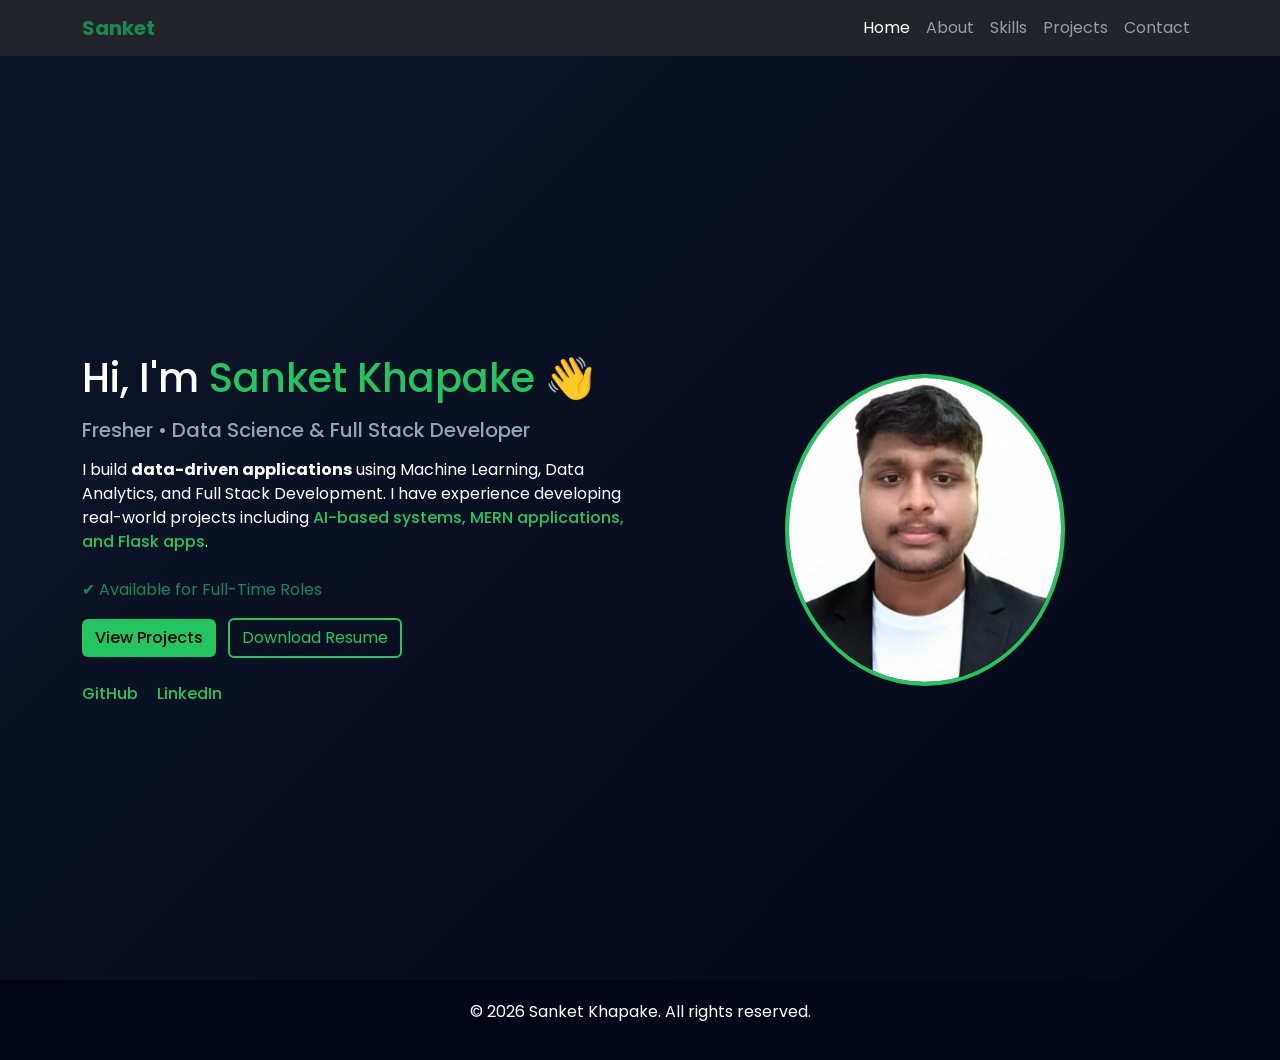
<file: index.html>
<!DOCTYPE html>
<html lang="en">
<head>
    <meta charset="UTF-8">
    <meta name="viewport" content="width=device-width, initial-scale=1.0">

    <!-- SEO -->
    <meta name="description" content="Sanket Khapake Portfolio - Data Science, Analytics, and Full Stack Developer">
    <meta name="keywords" content="Sanket Khapake, Portfolio, Data Science, MERN Stack, Machine Learning">

    <title>Sanket Khapake | Portfolio</title>

    <!-- Bootstrap -->
    <link href="https://cdn.jsdelivr.net/npm/bootstrap@5.3.3/dist/css/bootstrap.min.css" rel="stylesheet">

    <!-- Google Font -->
    <link href="https://fonts.googleapis.com/css2?family=Poppins:wght@300;400;600;700&display=swap" rel="stylesheet">

    <style>
        body {
            font-family: 'Poppins', sans-serif;
            background: linear-gradient(135deg, #0f172a, #020617);
            color: white;
            padding-top: 80px;
        }

        .hero {
            min-height: 100vh;
            display: flex;
            align-items: center;
        }

        .gradient-text {
            color: #22c55e;
        }

        .btn-main {
            background: #22c55e;
            color: black;
            font-weight: 500;
        }

        .btn-main:hover {
            background: #16a34a;
        }

        .btn-outline-main {
            border: 2px solid #22c55e;
            color: #22c55e;
        }

        .btn-outline-main:hover {
            background: #22c55e;
            color: black;
        }

        .profile-img {
            width: 280px;
            border-radius: 50%;
            border: 4px solid #22c55e;
            transition: 0.3s;
        }

        .profile-img:hover {
            transform: scale(1.05);
        }

        .social-links a {
            margin-right: 15px;
            color: #22c55e;
            text-decoration: none;
            font-weight: 500;
        }

        .social-links a:hover {
            text-decoration: underline;
        }

        footer {
            background: #020617;
            padding: 20px;
            text-align: center;
        }

        .text-secondary {
            color: #94a3b8 !important;
        }

        .highlight {
            color: #22c55e;
            font-weight: 500;
        }
    </style>
</head>

<body>

<!-- NAVBAR -->
<nav class="navbar navbar-expand-lg navbar-dark bg-dark fixed-top">
    <div class="container">

        <a class="navbar-brand fw-bold text-success" href="#">Sanket</a>

        <button class="navbar-toggler" type="button" data-bs-toggle="collapse" data-bs-target="#navbarNav">
            <span class="navbar-toggler-icon"></span>
        </button>

        <div class="collapse navbar-collapse" id="navbarNav">
            <ul class="navbar-nav ms-auto">

                <li class="nav-item"><a class="nav-link active" href="#">Home</a></li>
                <li class="nav-item"><a class="nav-link" href="sections/about.html">About</a></li>
                <li class="nav-item"><a class="nav-link" href="sections/skills.html">Skills</a></li>
                <li class="nav-item"><a class="nav-link" href="sections/projects.html">Projects</a></li>
                <li class="nav-item"><a class="nav-link" href="sections/contact.html">Contact</a></li>

            </ul>
        </div>

    </div>
</nav>

<!-- HERO -->
<section class="hero">
    <div class="container">
        <div class="row align-items-center">

            <!-- LEFT -->
            <div class="col-lg-6 text-center text-lg-start">

                <h1 class="mb-3">
                    Hi, I'm <span class="gradient-text">Sanket Khapake</span> 👋
                </h1>

                <h5 class="text-secondary mb-3">
                    Fresher • Data Science & Full Stack Developer
                </h5>

                <p class="mb-4">
                    I build <strong>data-driven applications</strong> using Machine Learning, 
                    Data Analytics, and Full Stack Development.  
                    I have experience developing real-world projects including 
                    <span class="highlight">AI-based systems, MERN applications, and Flask apps</span>.
                </p>

                <p class="text-success">
                    ✔ Available for Full-Time Roles
                </p>

                <div class="mb-4">
                    <a href="sections/projects.html" class="btn btn-main me-2">
                        View Projects
                    </a>

                    <a href="assets/resume/Sanket_Resume.pdf" class="btn btn-outline-main" download>
                        Download Resume
                    </a>
                </div>

                <div class="social-links">
                    <a href="https://github.com/san7499" target="_blank">GitHub</a>
                    <a href="https://www.linkedin.com/in/sanket-khapake/" target="_blank">LinkedIn</a>
                </div>

            </div>

            <!-- RIGHT -->
            <div class="col-lg-6 text-center mt-5 mt-lg-0">
                <img src="assets/images/profile.jpeg" class="profile-img" alt="Sanket Profile">
            </div>

        </div>
    </div>
</section>

<!-- FOOTER -->
<footer>
    <p>© 2026 Sanket Khapake. All rights reserved.</p>
</footer>

<!-- Bootstrap -->
<script src="https://cdn.jsdelivr.net/npm/bootstrap@5.3.3/dist/js/bootstrap.bundle.min.js"></script>

</body>
</html>
</file>
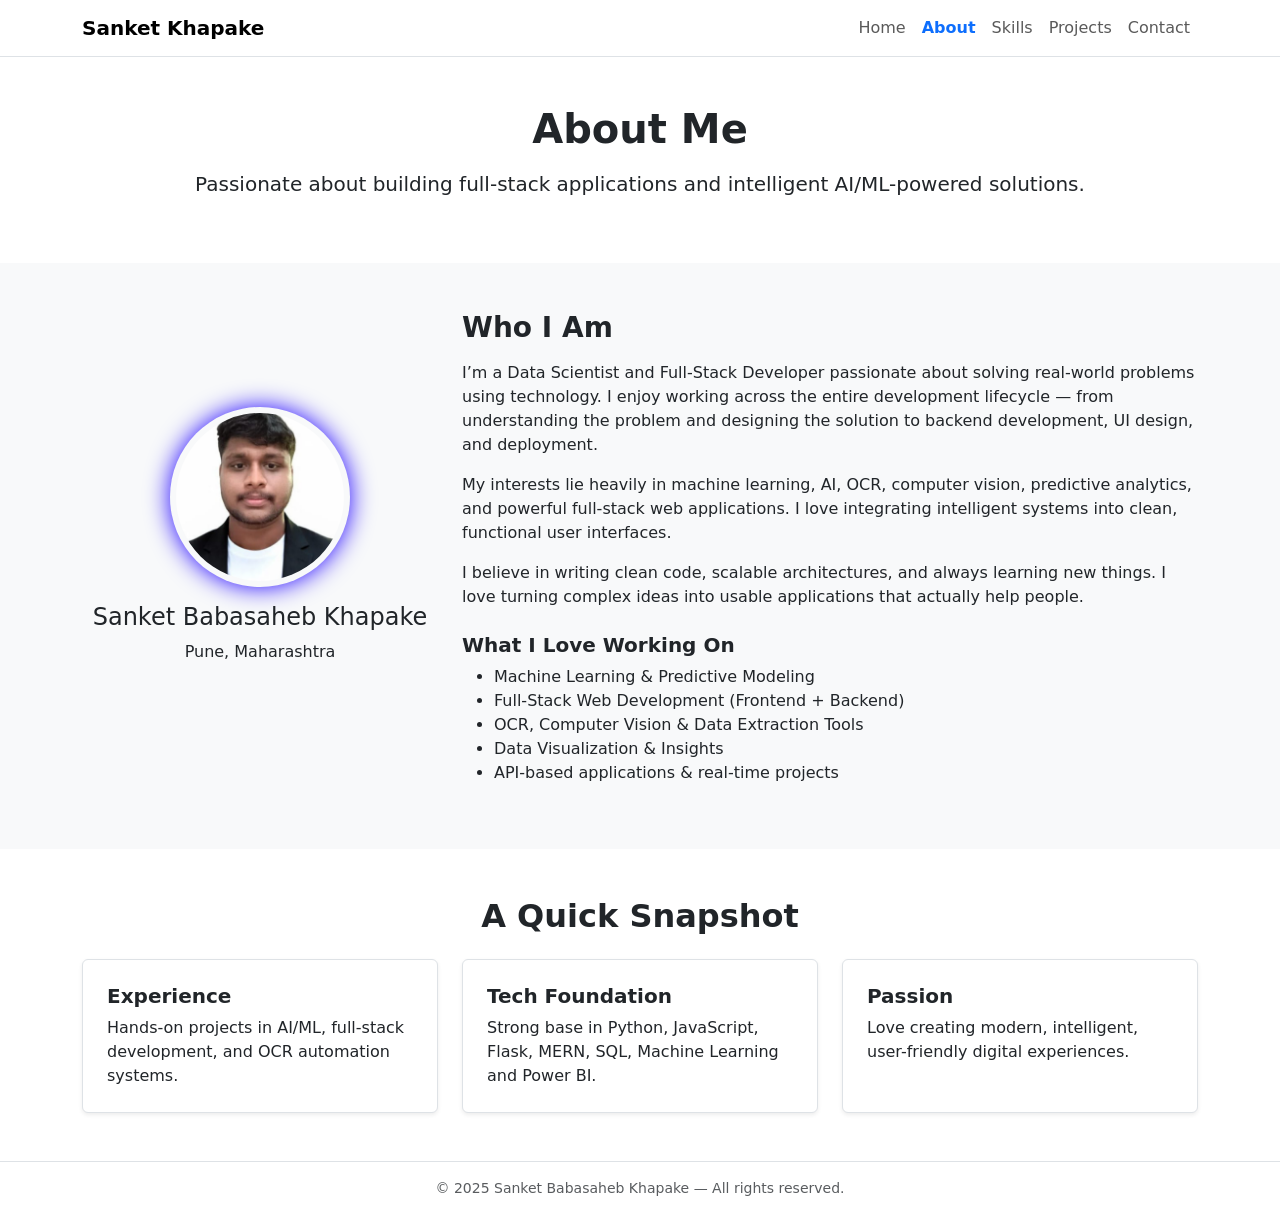
<file: about.html>
<!doctype html>
<html lang="en">
<head>
  <meta charset="utf-8">
  <meta name="viewport" content="width=device-width, initial-scale=1">
  <title>About — Sanket Khapake</title>
  <link href="https://cdn.jsdelivr.net/npm/bootstrap@5.3.2/dist/css/bootstrap.min.css" rel="stylesheet">

  <style>
    body { font-family: Inter, system-ui, sans-serif; }
    .section-bg { background:#f8f9fa; padding:3rem 0; }
   .profile-circle {
      width: 180px;
      height: 180px;
      border-radius: 50%;
      overflow: hidden;
      margin: 0 auto;
      border: 3px solid transparent;
      background: linear-gradient(45deg, #1e00ff);
      padding: 3px;
      box-shadow: 0 0 25px #1e00ff;
    }

    .profile-circle img {
      width: 100%;
      height: 100%;
      border-radius: 50%;
      object-fit: cover;
      display: block;
    }
  </style>
</head>
<body>

<!-- NAVBAR -->
<nav class="navbar navbar-expand-lg navbar-light bg-white border-bottom">
  <div class="container">
    <a class="navbar-brand fw-bold" href="index.html">Sanket Khapake</a>

    <button class="navbar-toggler" type="button" data-bs-toggle="collapse" data-bs-target="#navmenu">
      <span class="navbar-toggler-icon"></span>
    </button>

    <div class="collapse navbar-collapse" id="navmenu">
      <ul class="navbar-nav ms-auto">
        <li class="nav-item"><a class="nav-link" href="index.html">Home</a></li>
        <li class="nav-item"><a class="nav-link active fw-bold text-primary" href="about.html">About</a></li>
        <li class="nav-item"><a class="nav-link" href="skills.html">Skills</a></li>
        <li class="nav-item"><a class="nav-link" href="projects.html">Projects</a></li>
        <li class="nav-item"><a class="nav-link" href="contact.html">Contact</a></li>
      </ul>
    </div>
  </div>
</nav>

<!-- HEADER -->
<section class="py-5 text-center">
  <div class="container">
    <h1 class="fw-bold mb-3">About Me</h1>
    <p class="lead">Passionate about building full-stack applications and intelligent AI/ML-powered solutions.</p>
  </div>
</section>

<!-- ABOUT SECTION -->
<section class="section-bg">
  <div class="container">
    <div class="row align-items-center">

      <div class="col-lg-4 text-center mb-4">
        <div class="profile-circle">
            <img src="profilepic.jpg" alt="My Image">
        </div>
        <h4 class="mt-3">Sanket Babasaheb Khapake</h4>
        <p class="location mt-2">Pune, Maharashtra</p>
      </div>

      <div class="col-lg-8">
        <h3 class="fw-bold mb-3">Who I Am</h3>
        <p>
          I’m a Data Scientist and Full-Stack Developer passionate about solving real-world problems using technology. 
          I enjoy working across the entire development lifecycle — from understanding the problem and designing the solution to backend development, UI design, and deployment.
        </p>
        
        <p>
          My interests lie heavily in machine learning, AI, OCR, computer vision, predictive analytics, and powerful full-stack web applications. I love integrating intelligent systems into clean, functional user interfaces.
        </p>

        <p>
          I believe in writing clean code, scalable architectures, and always learning new things. I love turning complex ideas into usable applications that actually help people.
        </p>

        <h5 class="fw-bold mt-4">What I Love Working On</h5>
        <ul>
          <li>Machine Learning & Predictive Modeling</li>
          <li>Full-Stack Web Development (Frontend + Backend)</li>
          <li>OCR, Computer Vision & Data Extraction Tools</li>
          <li>Data Visualization & Insights</li>
          <li>API-based applications & real-time projects</li>
        </ul>
      </div>

    </div>
  </div>
</section>

<!-- HIGHLIGHT BOXES -->
<section class="py-5">
  <div class="container">
    <h2 class="fw-bold text-center mb-4">A Quick Snapshot</h2>

    <div class="row g-4">

      <div class="col-md-4">
        <div class="p-4 bg-white border rounded shadow-sm h-100">
          <h5 class="fw-bold mb-2">Experience</h5>
          <p class="mb-0">Hands-on projects in AI/ML, full-stack development, and OCR automation systems.</p>
        </div>
      </div>

      <div class="col-md-4">
        <div class="p-4 bg-white border rounded shadow-sm h-100">
          <h5 class="fw-bold mb-2">Tech Foundation</h5>
          <p class="mb-0">Strong base in Python, JavaScript, Flask, MERN, SQL, Machine Learning and Power BI.</p>
        </div>
      </div>

      <div class="col-md-4">
        <div class="p-4 bg-white border rounded shadow-sm h-100">
          <h5 class="fw-bold mb-2">Passion</h5>
          <p class="mb-0">Love creating modern, intelligent, user-friendly digital experiences.</p>
        </div>
      </div>

    </div>
  </div>
</section>

<!-- FOOTER -->
<footer class="py-3 bg-white border-top">
  <div class="container text-center text-muted small">
    © 2025 Sanket Babasaheb Khapake — All rights reserved.
  </div>
</footer>

<script src="https://cdn.jsdelivr.net/npm/bootstrap@5.3.2/dist/js/bootstrap.bundle.min.js"></script>
</body>
</html>
</file>
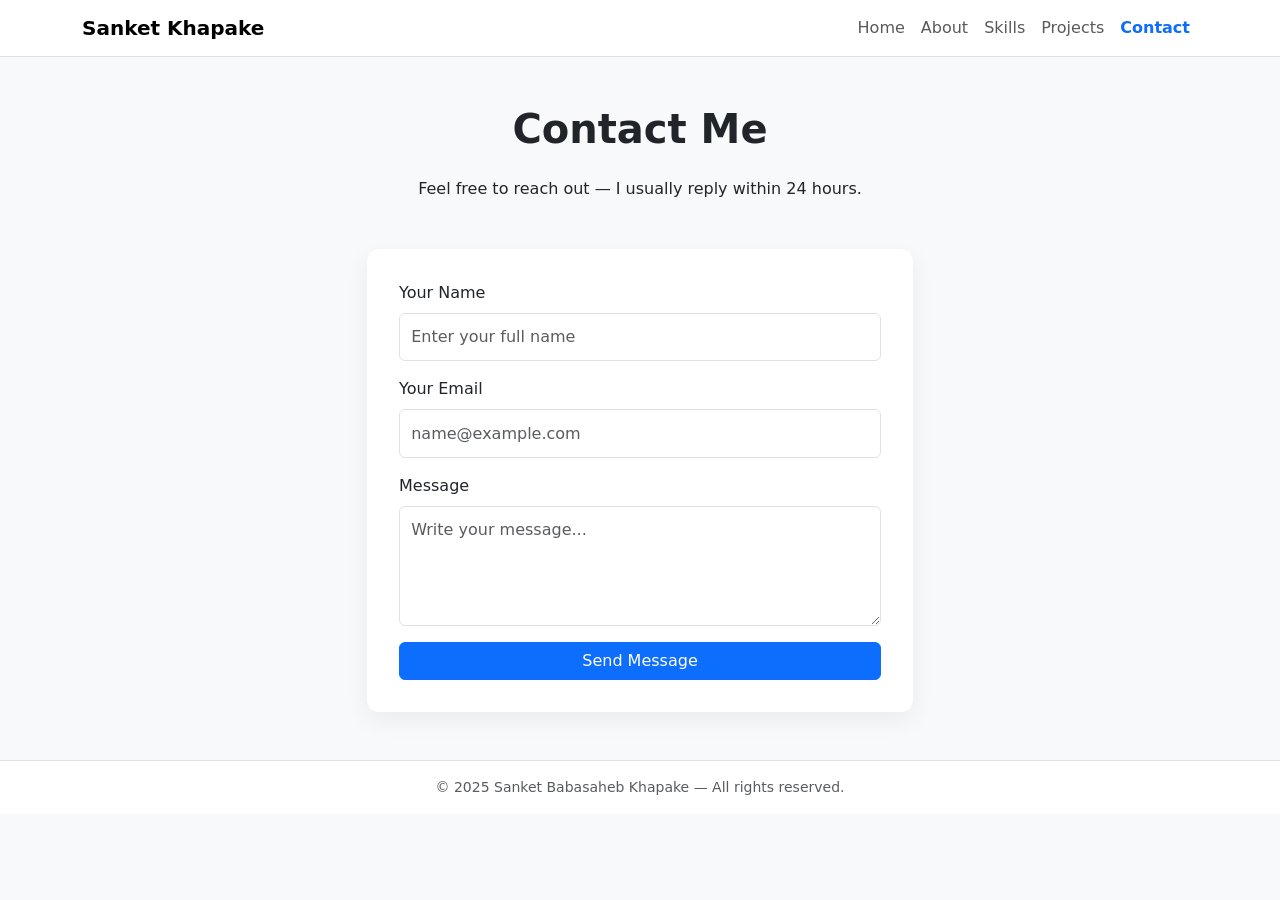
<file: contact.html>
<!doctype html>
<html lang="en">
<head>
  <meta charset="utf-8">
  <meta name="viewport" content="width=device-width, initial-scale=1">
  <title>Contact — Sanket Khapake</title>
  <link href="https://cdn.jsdelivr.net/npm/bootstrap@5.3.2/dist/css/bootstrap.min.css" rel="stylesheet">
  <style>
    body { font-family: Inter, system-ui, sans-serif; background:#f8f9fa; }
    .contact-card { background:#fff; padding:2rem; border-radius:12px; box-shadow:0 8px 25px rgba(0,0,0,0.06); }
    .form-control { padding:0.7rem; }
  </style>
</head>
<body>

<nav class="navbar navbar-expand-lg navbar-light bg-white border-bottom">
  <div class="container">
    <a class="navbar-brand fw-bold" href="index.html">Sanket Khapake</a>
    <button class="navbar-toggler" type="button" data-bs-toggle="collapse" data-bs-target="#navmenu">
      <span class="navbar-toggler-icon"></span>
    </button>
    <div class="collapse navbar-collapse" id="navmenu">
      <ul class="navbar-nav ms-auto align-items-lg-center">
        <li class="nav-item"><a class="nav-link" href="index.html">Home</a></li>
        <li class="nav-item"><a class="nav-link" href="about.html">About</a></li>
        <li class="nav-item"><a class="nav-link" href="skills.html">Skills</a></li>
        <li class="nav-item"><a class="nav-link" href="projects.html">Projects</a></li>
        <li class="nav-item"><a class="nav-link active fw-bold text-primary" href="contact.html">Contact</a></li>
      </ul>
    </div>
  </div>
</nav>

<section class="py-5">
  <div class="container">
    <h1 class="fw-bold mb-4 text-center">Contact Me</h1>
    <p class="text-center mb-5">Feel free to reach out — I usually reply within 24 hours.</p>

    <div class="row justify-content-center">
      <div class="col-lg-6">
        <div class="contact-card">

          <!-- WORKING CONTACT FORM (Formspree) -->
          <form action="https://formspree.io/f/xdkrnrgl" method="POST">

            <div class="mb-3">
              <label class="form-label">Your Name</label>
              <input required name="name" class="form-control" placeholder="Enter your full name" />
            </div>

            <div class="mb-3">
              <label class="form-label">Your Email</label>
              <input required name="email" type="email" class="form-control" placeholder="name@example.com" />
            </div>

            <div class="mb-3">
              <label class="form-label">Message</label>
              <textarea required name="message" rows="4" class="form-control" placeholder="Write your message..."></textarea>
            </div>

            <button class="btn btn-primary w-100" type="submit">Send Message</button>

          </form>
          <!-- END FORM -->

         
        </div>
      </div>
    </div>
  </div>
</section>

<footer class="py-3 bg-white border-top">
  <div class="container text-center text-muted small">
    © 2025 Sanket Babasaheb Khapake — All rights reserved.
  </div>
</footer>

<script src="https://cdn.jsdelivr.net/npm/bootstrap@5.3.2/dist/js/bootstrap.bundle.min.js"></script>
</body>
</html>
</file>
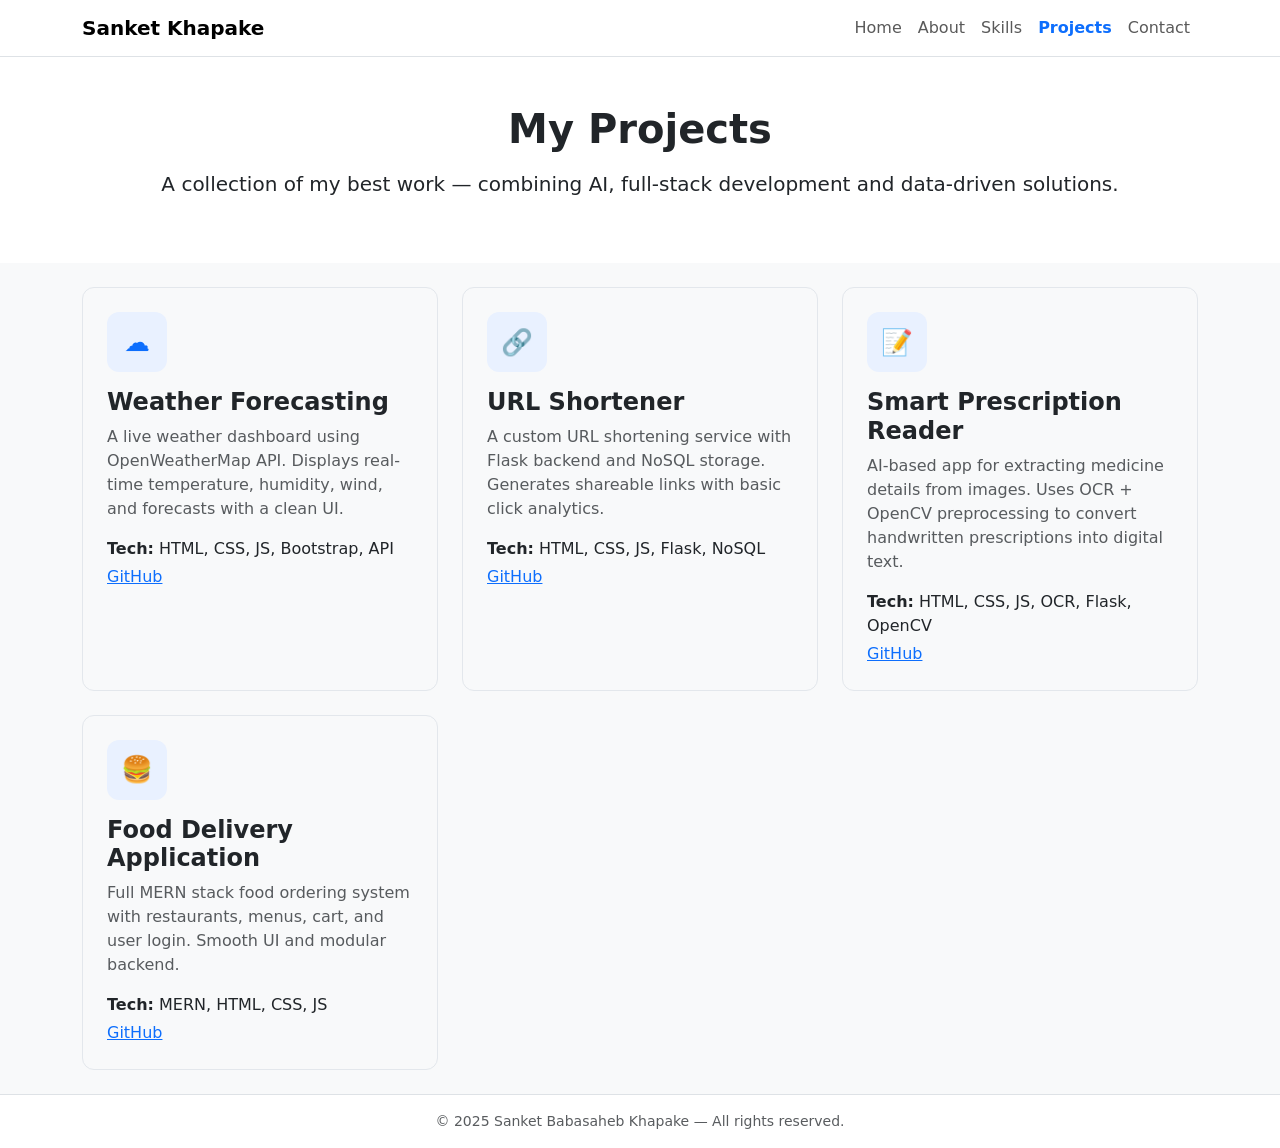
<file: projects.html>
<!doctype html>
<html lang="en">
<head>
  <meta charset="utf-8">
  <meta name="viewport" content="width=device-width, initial-scale=1">
  <title>Projects — Sanket Khapake</title>
  <link href="https://cdn.jsdelivr.net/npm/bootstrap@5.3.2/dist/css/bootstrap.min.css" rel="stylesheet">

  <style>
    body { font-family: Inter, system-ui, sans-serif; }
    .project-card {
      border-radius: 12px;
      border: 1px solid #e3e7ec;
      transition: .2s;
    }
    .project-card:hover {
      transform: translateY(-6px);
      box-shadow: 0 10px 26px rgba(0,0,0,0.08);
      border-color: #0d6efd;
    }
    .project-icon {
      width: 60px; height: 60px;
      border-radius: 12px;
      background: #e9f1ff;
      display: flex; align-items: center; justify-content: center;
      font-size: 1.6rem; color: #0d6efd; font-weight: 700;
    }
  </style>
</head>
<body>

<!-- NAVBAR -->
<nav class="navbar navbar-expand-lg navbar-light bg-white border-bottom">
  <div class="container">
    <a class="navbar-brand fw-bold" href="index.html">Sanket Khapake</a>
    <button class="navbar-toggler" type="button" data-bs-toggle="collapse" data-bs-target="#navmenu">
      <span class="navbar-toggler-icon"></span>
    </button>

    <div class="collapse navbar-collapse" id="navmenu">
      <ul class="navbar-nav ms-auto">
        <li class="nav-item"><a class="nav-link" href="index.html">Home</a></li>
        <li class="nav-item"><a class="nav-link" href="about.html">About</a></li>
        <li class="nav-item"><a class="nav-link" href="skills.html">Skills</a></li>
        <li class="nav-item"><a class="nav-link active fw-bold text-primary" href="projects.html">Projects</a></li>
        <li class="nav-item"><a class="nav-link" href="contact.html">Contact</a></li>
      </ul>
    </div>
  </div>
</nav>

<!-- HEADER -->
<section class="py-5 text-center">
  <div class="container">
    <h1 class="fw-bold mb-3">My Projects</h1>
    <p class="lead">A collection of my best work — combining AI, full-stack development and data-driven solutions.</p>
  </div>
</section>

<!-- PROJECT LIST -->
<section class="py-4 bg-light">
  <div class="container">

    <div class="row g-4">

      <!-- Weather Forecasting -->
      <div class="col-md-6 col-lg-4">
        <div class="project-card p-4 h-100">
          <div class="project-icon mb-3">☁️</div>
          <h4 class="fw-bold">Weather Forecasting</h4>
          <p class="text-muted">A live weather dashboard using OpenWeatherMap API. Displays real-time temperature, humidity, wind, and forecasts with a clean UI.</p>
          <p class="mb-1"><strong>Tech:</strong> HTML, CSS, JS, Bootstrap, API</p>
          <a href="https://github.com/san7499/wether.git" target="_blank" class="card-link">GitHub</a>
        </div>
      </div>

      <!-- URL Shortener -->
      <div class="col-md-6 col-lg-4">
        <div class="project-card p-4 h-100">
          <div class="project-icon mb-3">🔗</div>
          <h4 class="fw-bold">URL Shortener</h4>
          <p class="text-muted">A custom URL shortening service with Flask backend and NoSQL storage. Generates shareable links with basic click analytics.</p>
          <p class="mb-1"><strong>Tech:</strong> HTML, CSS, JS, Flask, NoSQL</p>
          <a href="https://github.com/san7499/url_shortner.git" target="_blank" class="card-link">GitHub</a>
        </div>
      </div>

      <!-- Smart Prescription Reader -->
      <div class="col-md-6 col-lg-4">
        <div class="project-card p-4 h-100">
          <div class="project-icon mb-3">📝</div>
          <h4 class="fw-bold">Smart Prescription Reader</h4>
          <p class="text-muted">AI-based app for extracting medicine details from images. Uses OCR + OpenCV preprocessing to convert handwritten prescriptions into digital text.</p>
          <p class="mb-1"><strong>Tech:</strong> HTML, CSS, JS, OCR, Flask, OpenCV</p>
          <a href="https://github.com/san7499/Smart_Prescription_Reader.git" target="_blank" class="card-link">GitHub</a>
        </div>
      </div>

      <!-- Food Delivery App -->
      <div class="col-md-6 col-lg-4">
        <div class="project-card p-4 h-100">
          <div class="project-icon mb-3">🍔</div>
          <h4 class="fw-bold">Food Delivery Application</h4>
          <p class="text-muted">Full MERN stack food ordering system with restaurants, menus, cart, and user login. Smooth UI and modular backend.</p>
          <p class="mb-1"><strong>Tech:</strong> MERN, HTML, CSS, JS</p>
          <a href="https://github.com/san7499/food-del-pro.git" target="_blank" class="card-link">GitHub</a>
        </div>
      </div>

    </div>

  </div>
</section>

<!-- FOOTER -->
<footer class="py-3 bg-white border-top">
  <div class="container text-center text-muted small">
    © 2025 Sanket Babasaheb Khapake — All rights reserved.
  </div>
</footer>

<script src="https://cdn.jsdelivr.net/npm/bootstrap@5.3.2/dist/js/bootstrap.bundle.min.js"></script>
</body>
</html>
</file>
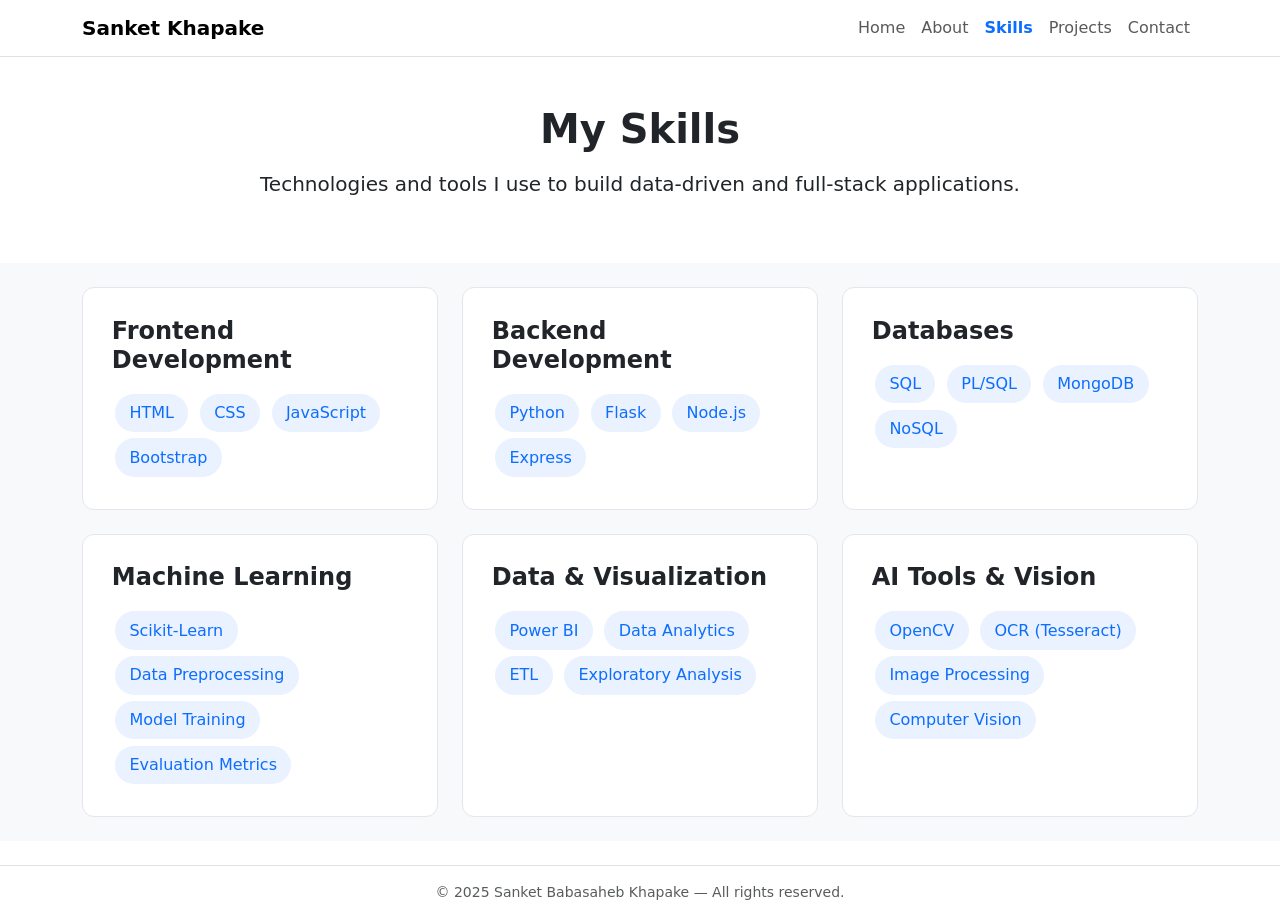
<file: skills.html>
<!doctype html>
<html lang="en">
<head>
  <meta charset="utf-8">
  <meta name="viewport" content="width=device-width, initial-scale=1">
  <title>Skills — Sanket Khapake</title>
  <link href="https://cdn.jsdelivr.net/npm/bootstrap@5.3.2/dist/css/bootstrap.min.css" rel="stylesheet">

  <style>
    body { font-family: Inter, system-ui, sans-serif; }
    .skill-card {
      padding: 1.8rem;
      border-radius: 12px;
      background: #fff;
      border: 1px solid #e3e7ec;
      transition: 0.2s;
    }
    .skill-card:hover {
      transform: translateY(-6px);
      box-shadow: 0 12px 26px rgba(0,0,0,0.08);
      border-color: #0d6efd;
    }
    .badge-skill {
      border-radius: 999px;
      padding: .45rem .9rem;
      background: #eaf1ff;
      color: #0d6efd;
      margin: .2rem;
      display: inline-block;
      font-weight: 500;
    }
  </style>
</head>
<body>

<!-- NAVBAR -->
<nav class="navbar navbar-expand-lg navbar-light bg-white border-bottom">
  <div class="container">
    <a class="navbar-brand fw-bold" href="index.html">Sanket Khapake</a>

    <button class="navbar-toggler" type="button" data-bs-toggle="collapse" data-bs-target="#navmenu">
      <span class="navbar-toggler-icon"></span>
    </button>

    <div class="collapse navbar-collapse" id="navmenu">
      <ul class="navbar-nav ms-auto">
        <li class="nav-item"><a class="nav-link" href="index.html">Home</a></li>
        <li class="nav-item"><a class="nav-link" href="about.html">About</a></li>
        <li class="nav-item"><a class="nav-link active fw-bold text-primary" href="skills.html">Skills</a></li>
        <li class="nav-item"><a class="nav-link" href="projects.html">Projects</a></li>
        <li class="nav-item"><a class="nav-link" href="contact.html">Contact</a></li>
      </ul>
    </div>
  </div>
</nav>

<!-- HEADER -->
<section class="py-5 text-center">
  <div class="container">
    <h1 class="fw-bold mb-3">My Skills</h1>
    <p class="lead">Technologies and tools I use to build data-driven and full-stack applications.</p>
  </div>
</section>

<!-- SKILL SECTIONS -->
<section class="py-4 bg-light">
  <div class="container">

    <div class="row g-4">

      <!-- Programming and Web Dev -->
      <div class="col-md-6 col-lg-4">
        <div class="skill-card h-100">
          <h4 class="fw-bold mb-3">Frontend Development</h4>
          <span class="badge-skill">HTML</span>
          <span class="badge-skill">CSS</span>
          <span class="badge-skill">JavaScript</span>
          <span class="badge-skill">Bootstrap</span>
        </div>
      </div>

      <div class="col-md-6 col-lg-4">
        <div class="skill-card h-100">
          <h4 class="fw-bold mb-3">Backend Development</h4>
          <span class="badge-skill">Python</span>
          <span class="badge-skill">Flask</span>
          <span class="badge-skill">Node.js</span>
          <span class="badge-skill">Express</span>
        </div>
      </div>

      <div class="col-md-6 col-lg-4">
        <div class="skill-card h-100">
          <h4 class="fw-bold mb-3">Databases</h4>
          <span class="badge-skill">SQL</span>
          <span class="badge-skill">PL/SQL</span>
          <span class="badge-skill">MongoDB</span>
          <span class="badge-skill">NoSQL</span>
        </div>
      </div>

      <!-- ML & Data -->
      <div class="col-md-6 col-lg-4">
        <div class="skill-card h-100">
          <h4 class="fw-bold mb-3">Machine Learning</h4>
          <span class="badge-skill">Scikit-Learn</span>
          <span class="badge-skill">Data Preprocessing</span>
          <span class="badge-skill">Model Training</span>
          <span class="badge-skill">Evaluation Metrics</span>
        </div>
      </div>

      <div class="col-md-6 col-lg-4">
        <div class="skill-card h-100">
          <h4 class="fw-bold mb-3">Data & Visualization</h4>
          <span class="badge-skill">Power BI</span>
          <span class="badge-skill">Data Analytics</span>
          <span class="badge-skill">ETL</span>
          <span class="badge-skill">Exploratory Analysis</span>
        </div>
      </div>

      <div class="col-md-6 col-lg-4">
        <div class="skill-card h-100">
          <h4 class="fw-bold mb-3">AI Tools & Vision</h4>
          <span class="badge-skill">OpenCV</span>
          <span class="badge-skill">OCR (Tesseract)</span>
          <span class="badge-skill">Image Processing</span>
          <span class="badge-skill">Computer Vision</span>
        </div>
      </div>

    </div>

  </div>
</section>

<!-- FOOTER -->
<footer class="py-3 bg-white border-top mt-4">
  <div class="container text-center text-muted small">
    © 2025 Sanket Babasaheb Khapake — All rights reserved.
  </div>
</footer>

<script src="https://cdn.jsdelivr.net/npm/bootstrap@5.3.2/dist/js/bootstrap.bundle.min.js"></script>
</body>
</html>
</file>
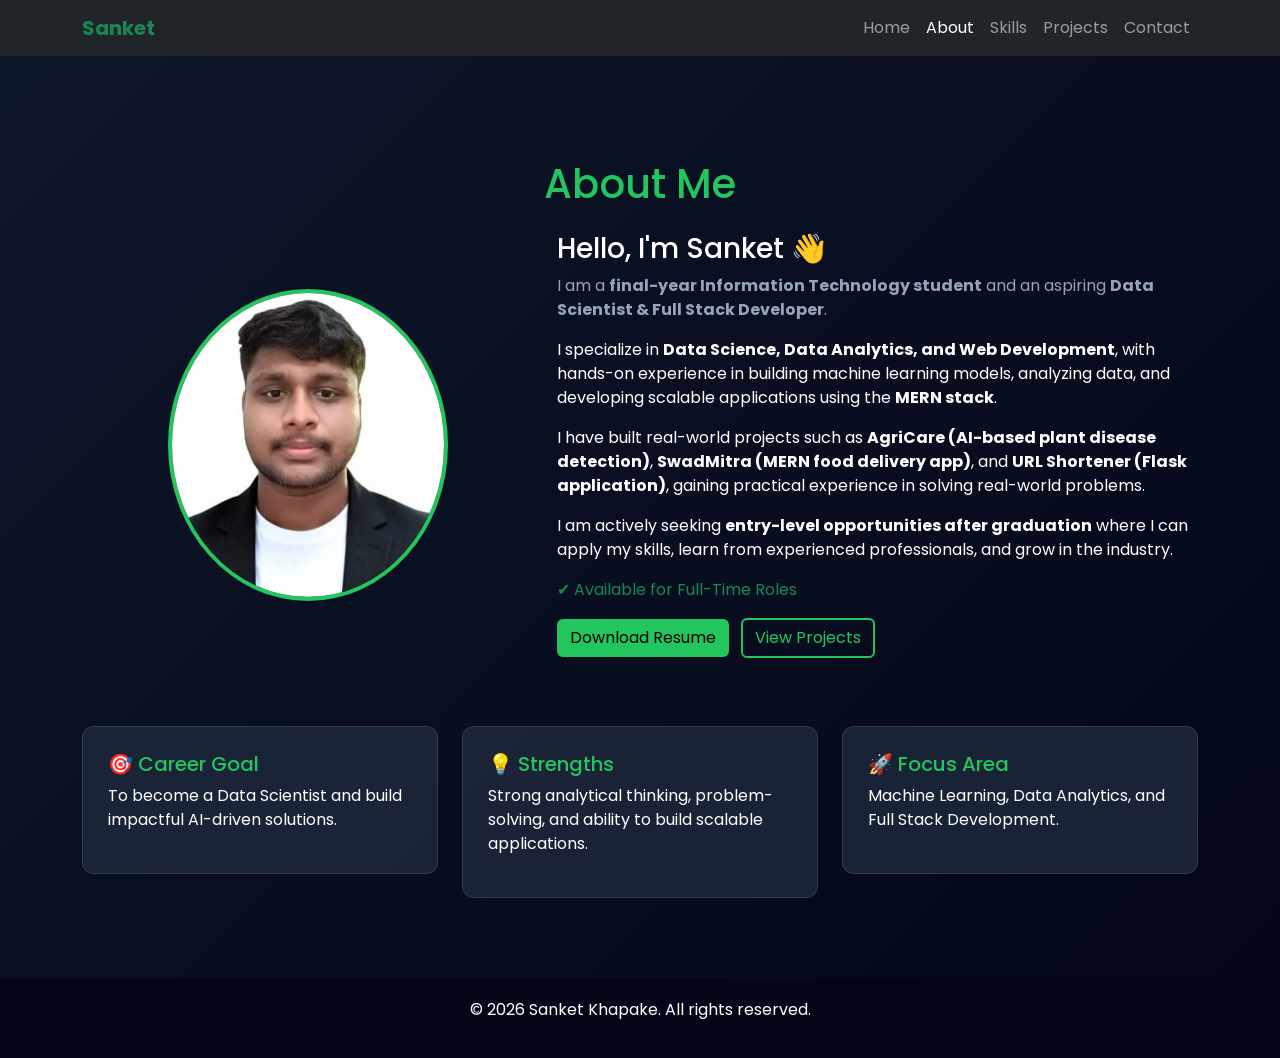
<file: sections/about.html>
<!DOCTYPE html>
<html lang="en">
<head>
    <meta charset="UTF-8">
    <meta name="viewport" content="width=device-width, initial-scale=1.0">

    <meta name="description" content="About Sanket Khapake - Data Science & Full Stack Developer">

    <title>About | Sanket Khapake</title>

    <!-- Bootstrap -->
    <link href="https://cdn.jsdelivr.net/npm/bootstrap@5.3.3/dist/css/bootstrap.min.css" rel="stylesheet">

    <!-- Google Font -->
    <link href="https://fonts.googleapis.com/css2?family=Poppins:wght@300;400;600;700&display=swap" rel="stylesheet">

    <style>
        body {
            font-family: 'Poppins', sans-serif;
            background: linear-gradient(135deg, #0f172a, #020617);
            color: white;
            padding-top: 80px;
        }

        .gradient-text {
            color: #22c55e;
        }

        .about-section {
            padding: 80px 0;
        }

        .profile-img {
            width: 280px;
            border-radius: 50%;
            border: 4px solid #22c55e;
            transition: 0.3s;
        }

        .profile-img:hover {
            transform: scale(1.05);
        }

        .card-custom {
            background: rgba(30, 41, 59, 0.85);
            padding: 25px;
            border-radius: 12px;
            border: 1px solid rgba(255,255,255,0.1);
            margin-top: 20px;
            transition: 0.3s;
        }

        .card-custom:hover {
            transform: translateY(-5px);
        }

        .btn-main {
            background: #22c55e;
            color: black;
        }

        .btn-main:hover {
            background: #16a34a;
        }

        .btn-outline-main {
            border: 2px solid #22c55e;
            color: #22c55e;
        }

        .btn-outline-main:hover {
            background: #22c55e;
            color: black;
        }

        footer {
            background: #020617;
            padding: 20px;
            text-align: center;
        }

        .text-secondary {
            color: #94a3b8 !important;
        }
    </style>
</head>

<body>

<!-- NAVBAR -->
<nav class="navbar navbar-expand-lg navbar-dark bg-dark fixed-top">
    <div class="container">
        <a class="navbar-brand fw-bold text-success" href="../index.html">Sanket</a>

        <button class="navbar-toggler" data-bs-toggle="collapse" data-bs-target="#navMenu">
            <span class="navbar-toggler-icon"></span>
        </button>

        <div class="collapse navbar-collapse" id="navMenu">
            <ul class="navbar-nav ms-auto">
                <li class="nav-item"><a class="nav-link" href="../index.html">Home</a></li>
                <li class="nav-item"><a class="nav-link active" href="#">About</a></li>
                <li class="nav-item"><a class="nav-link" href="skills.html">Skills</a></li>
                <li class="nav-item"><a class="nav-link" href="projects.html">Projects</a></li>
                <li class="nav-item"><a class="nav-link" href="contact.html">Contact</a></li>
            </ul>
        </div>
    </div>
</nav>

<!-- ABOUT -->
<section class="about-section">
    <div class="container">

        <h1 class="text-center gradient-text mb-4">About Me</h1>

        <div class="row align-items-center">

            <!-- IMAGE -->
            <div class="col-lg-5 text-center">
                <img src="../assets/images/profile.jpeg" class="profile-img" alt="Sanket Profile">
            </div>

            <!-- CONTENT -->
            <div class="col-lg-7 mt-4 mt-lg-0">

                <h3>Hello, I'm Sanket 👋</h3>

                <p class="text-secondary">
                    I am a <strong>final-year Information Technology student</strong>
                    and an aspiring <strong>Data Scientist & Full Stack Developer</strong>.
                </p>

                <p>
                    I specialize in <strong>Data Science, Data Analytics, and Web Development</strong>, 
                    with hands-on experience in building machine learning models, analyzing data, 
                    and developing scalable applications using the <strong>MERN stack</strong>.
                </p>

                <p>
                    I have built real-world projects such as 
                    <strong>AgriCare (AI-based plant disease detection)</strong>, 
                    <strong>SwadMitra (MERN food delivery app)</strong>, and 
                    <strong>URL Shortener (Flask application)</strong>, 
                    gaining practical experience in solving real-world problems.
                </p>

                <p>
                    I am actively seeking <strong>entry-level opportunities after graduation</strong> 
                    where I can apply my skills, learn from experienced professionals, and grow in the industry.
                </p>

                <p class="text-success">
                    ✔ Available for Full-Time Roles
                </p>

                <!-- BUTTONS -->
                <div class="mt-3">
                    <a href="../assets/resume/Sanket_Resume.pdf" class="btn btn-main me-2" download>
                        Download Resume
                    </a>

                    <a href="projects.html" class="btn btn-outline-main">
                        View Projects
                    </a>
                </div>

            </div>
        </div>

        <!-- EXTRA INFO -->
        <div class="row mt-5">

            <div class="col-md-4">
                <div class="card-custom">
                    <h5 class="gradient-text">🎯 Career Goal</h5>
                    <p>To become a Data Scientist and build impactful AI-driven solutions.</p>
                </div>
            </div>

            <div class="col-md-4">
                <div class="card-custom">
                    <h5 class="gradient-text">💡 Strengths</h5>
                    <p>Strong analytical thinking, problem-solving, and ability to build scalable applications.</p>
                </div>
            </div>

            <div class="col-md-4">
                <div class="card-custom">
                    <h5 class="gradient-text">🚀 Focus Area</h5>
                    <p>Machine Learning, Data Analytics, and Full Stack Development.</p>
                </div>
            </div>

        </div>

    </div>
</section>

<!-- FOOTER -->
<footer>
    <p>© 2026 Sanket Khapake. All rights reserved.</p>
</footer>

<script src="https://cdn.jsdelivr.net/npm/bootstrap@5.3.3/dist/js/bootstrap.bundle.min.js"></script>

</body>
</html>
</file>
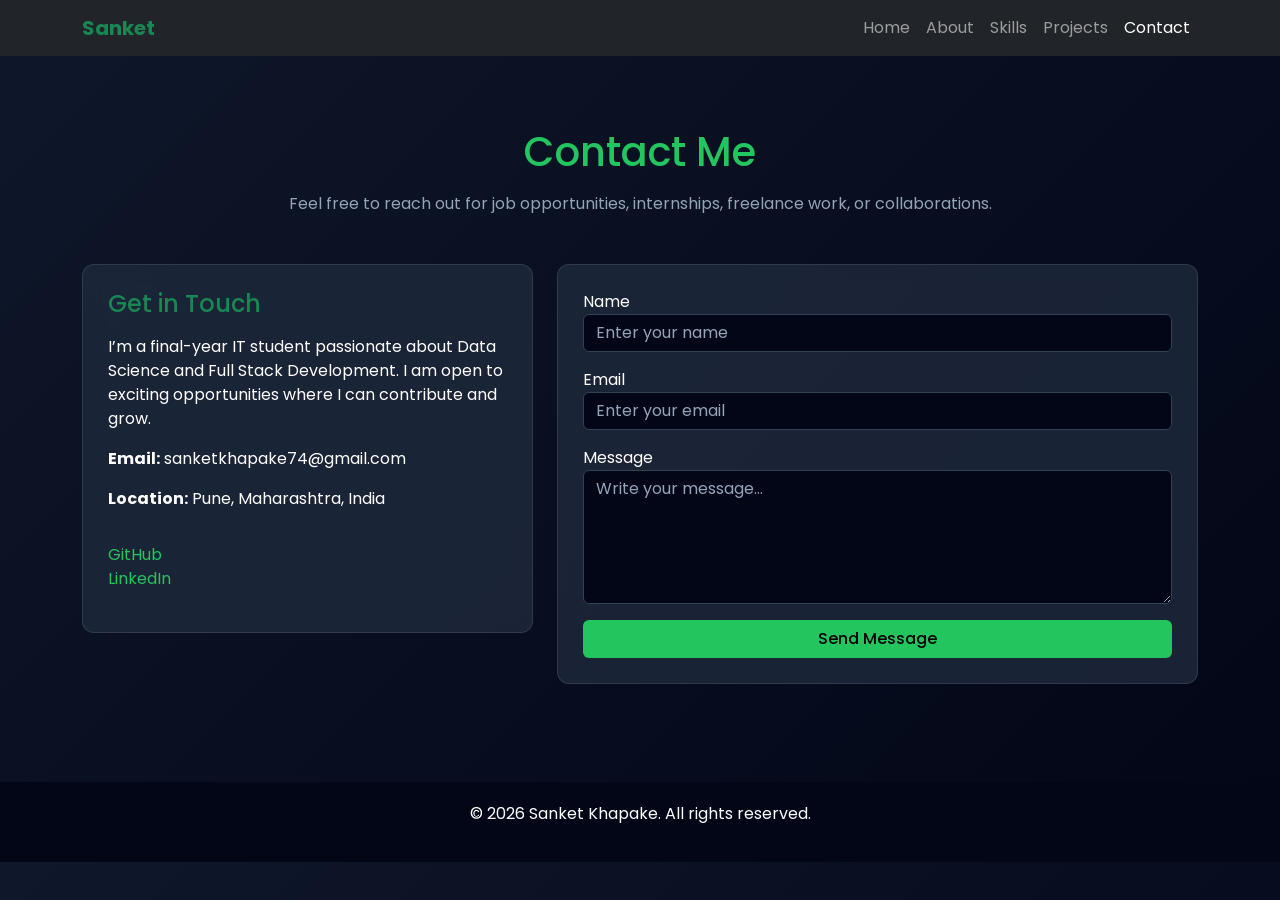
<file: sections/contact.html>
<!DOCTYPE html>
<html lang="en">
<head>
    <meta charset="UTF-8">
    <meta name="viewport" content="width=device-width, initial-scale=1.0">

    <meta name="description" content="Contact Sanket Khapake - Data Science & Full Stack Developer">

    <title>Contact | Sanket Khapake</title>

    <!-- Bootstrap -->
    <link href="https://cdn.jsdelivr.net/npm/bootstrap@5.3.3/dist/css/bootstrap.min.css" rel="stylesheet">

    <!-- Google Font -->
    <link href="https://fonts.googleapis.com/css2?family=Poppins:wght@300;400;600;700&display=swap" rel="stylesheet">

    <style>
        body {
            font-family: 'Poppins', sans-serif;
            background: linear-gradient(135deg, #0f172a, #020617);
            color: white;
            padding-top: 80px;
        }

        .gradient-text {
            color: #22c55e;
        }

        .card {
            background: rgba(30, 41, 59, 0.85);
            backdrop-filter: blur(10px);
            border: 1px solid rgba(255,255,255,0.1);
            padding: 25px;
            border-radius: 12px;
            color: #ffffff;
            transition: 0.3s;
        }

        .card:hover {
            transform: translateY(-6px);
            box-shadow: 0 10px 30px rgba(34,197,94,0.2);
        }

        .text-secondary {
            color: #94a3b8 !important;
        }

        .btn-main {
            background: #22c55e;
            color: black;
            font-weight: 500;
        }

        .btn-main:hover {
            background: #16a34a;
        }

        .form-control {
            background: #020617;
            border: 1px solid #334155;
            color: white;
        }

        .form-control::placeholder {
            color: #94a3b8;
        }

        footer {
            background: #020617;
            padding: 20px;
            text-align: center;
            margin-top: 50px;
        }

        a {
            color: #22c55e;
            text-decoration: none;
        }
    </style>
</head>

<body>

<!-- NAVBAR -->
<nav class="navbar navbar-expand-lg navbar-dark bg-dark fixed-top">
    <div class="container">
        <a class="navbar-brand text-success fw-bold" href="../index.html">Sanket</a>

        <button class="navbar-toggler" data-bs-toggle="collapse" data-bs-target="#navMenu">
            <span class="navbar-toggler-icon"></span>
        </button>

        <div class="collapse navbar-collapse" id="navMenu">
            <ul class="navbar-nav ms-auto">
                <li class="nav-item"><a class="nav-link" href="../index.html">Home</a></li>
                <li class="nav-item"><a class="nav-link" href="../sections/about.html">About</a></li>
                <li class="nav-item"><a class="nav-link" href="../sections/skills.html">Skills</a></li>
                <li class="nav-item"><a class="nav-link" href="../sections/projects.html">Projects</a></li>
                <li class="nav-item"><a class="nav-link active" href="#">Contact</a></li>
            </ul>
        </div>
    </div>
</nav>

<!-- CONTACT -->
<section class="container py-5">

    <h1 class="text-center gradient-text mb-3">Contact Me</h1>

    <p class="text-center text-secondary mb-5">
        Feel free to reach out for job opportunities, internships, freelance work, or collaborations.
    </p>

    <div class="row g-4">

        <!-- LEFT -->
        <div class="col-md-5">
            <div class="card">
                <h4 class="text-success mb-3">Get in Touch</h4>

                <p>
                    I’m a final-year IT student passionate about Data Science and Full Stack Development.  
                    I am open to exciting opportunities where I can contribute and grow.
                </p>

                <p><strong>Email:</strong> sanketkhapake74@gmail.com</p>
                <p><strong>Location:</strong> Pune, Maharashtra, India</p>

                <p class="mt-3">
                    <a href="https://github.com/san7499" target="_blank">GitHub</a><br>
                    <a href="https://www.linkedin.com/in/sanket-khapake/" target="_blank">LinkedIn</a>
                </p>
            </div>
        </div>

        <!-- FORM -->
        <div class="col-md-7">
            <div class="card">

                <!-- ✅ WORKING FORM WITH REDIRECT -->
                <form action="https://formspree.io/f/xaqvqgyl" method="POST">

                    <div class="mb-3">
                        <label>Name</label>
                        <input type="text" name="name" class="form-control" placeholder="Enter your name" required>
                    </div>

                    <div class="mb-3">
                        <label>Email</label>
                        <input type="email" name="email" class="form-control" placeholder="Enter your email" required>
                    </div>

                    <div class="mb-3">
                        <label>Message</label>
                        <textarea name="message" class="form-control" rows="5" placeholder="Write your message..." required></textarea>
                    </div>

                    <!-- SUBJECT -->
                    <input type="hidden" name="_subject" value="New Portfolio Message">

                    <!-- 🔥 REDIRECT (RENDER READY - CHANGE URL AFTER DEPLOY) -->
                    <input type="hidden" name="_next" value="https://portfolio-oy1p.onrender.com/index.html">

                    <button type="submit" class="btn btn-main w-100">
                        Send Message
                    </button>

                </form>

            </div>
        </div>

    </div>

</section>

<!-- FOOTER -->
<footer>
    <p>© 2026 Sanket Khapake. All rights reserved.</p>
</footer>

<!-- Bootstrap -->
<script src="https://cdn.jsdelivr.net/npm/bootstrap@5.3.3/dist/js/bootstrap.bundle.min.js"></script>

</body>
</html>
</file>
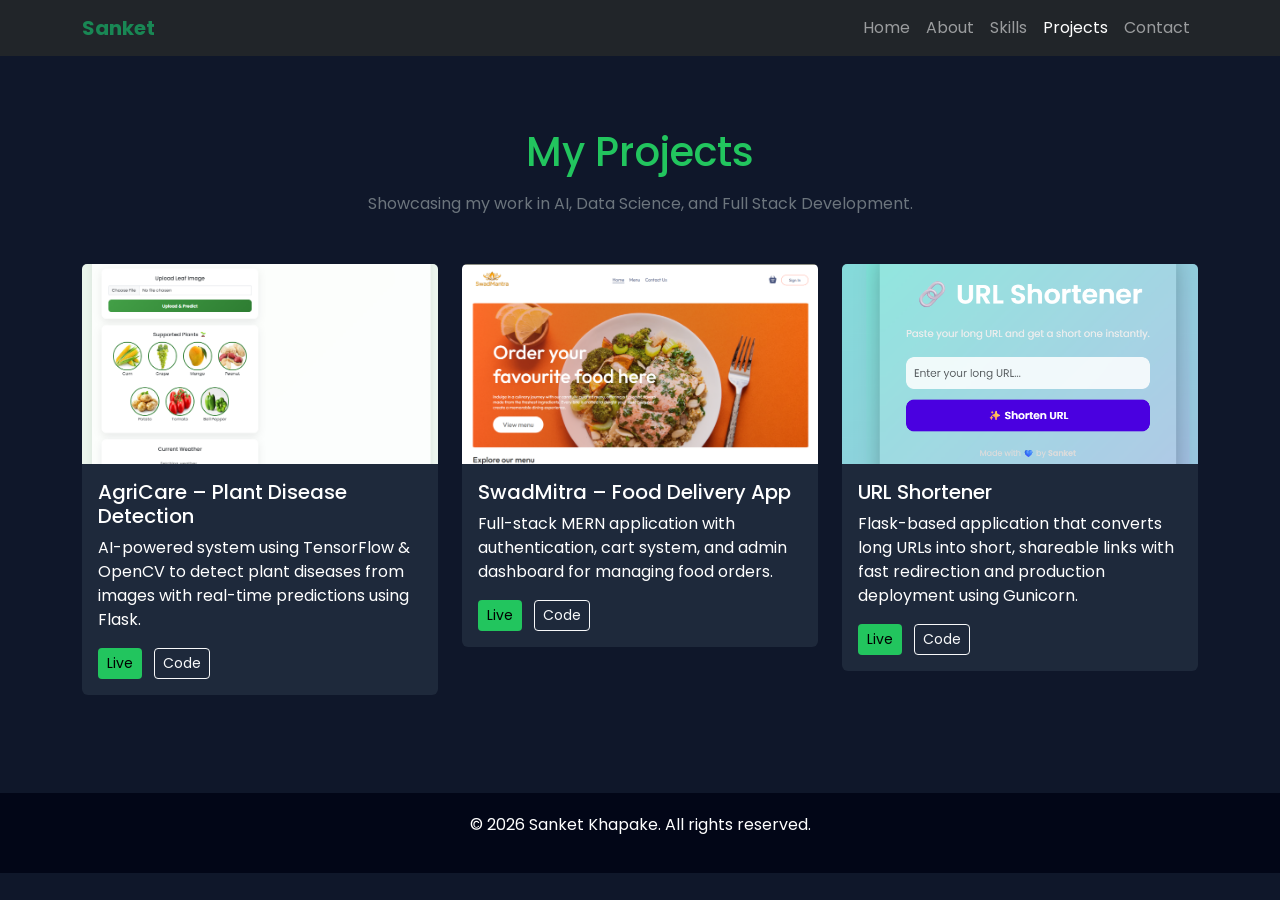
<file: sections/projects.html>
<!DOCTYPE html>
<html lang="en">
<head>
    <meta charset="UTF-8">
    <meta name="viewport" content="width=device-width, initial-scale=1.0">

    <meta name="description" content="Projects by Sanket Khapake - Data Science, MERN Stack, AI Applications">

    <title>Projects | Sanket Khapake</title>

    <!-- Bootstrap -->
    <link href="https://cdn.jsdelivr.net/npm/bootstrap@5.3.3/dist/css/bootstrap.min.css" rel="stylesheet">

    <!-- Google Font -->
    <link href="https://fonts.googleapis.com/css2?family=Poppins:wght@300;400;600;700&display=swap" rel="stylesheet">

    <style>
        body {
            font-family: 'Poppins', sans-serif;
            background: #0f172a;
            color: white;
            padding-top: 80px;
        }

        .gradient-text {
            color: #22c55e;
        }

        .card {
            background: #1e293b;
            border: none;
            transition: 0.3s;
        }

        .card:hover {
            transform: translateY(-10px);
        }

        .card img {
            height: 200px;
            object-fit: cover;
        }

        .btn-main {
            background: #22c55e;
            color: black;
        }

        .btn-main:hover {
            background: #16a34a;
        }

        footer {
            background: #020617;
            padding: 20px;
            text-align: center;
            margin-top: 50px;
        }
    </style>
</head>

<body>

<!-- ================= NAVBAR ================= -->
<nav class="navbar navbar-expand-lg navbar-dark bg-dark fixed-top">
    <div class="container">

        <a class="navbar-brand text-success fw-bold" href="../index.html">Sanket</a>

        <button class="navbar-toggler" type="button" data-bs-toggle="collapse" data-bs-target="#navMenu">
            <span class="navbar-toggler-icon"></span>
        </button>

        <div class="collapse navbar-collapse" id="navMenu">
            <ul class="navbar-nav ms-auto">

                <li class="nav-item">
                    <a class="nav-link" href="../index.html">Home</a>
                </li>

                <li class="nav-item">
                    <a class="nav-link" href="../sections/about.html">About</a>
                </li>

                <li class="nav-item">
                    <a class="nav-link" href="../sections/skills.html">Skills</a>
                </li>

                <li class="nav-item">
                    <a class="nav-link active" href="../sections/projects.html">Projects</a>
                </li>

                <li class="nav-item">
                    <a class="nav-link" href="../sections/contact.html">Contact</a>
                </li>

            </ul>
        </div>

    </div>
</nav>

<!-- ================= PROJECTS ================= -->
<section class="container py-5">

    <h1 class="text-center gradient-text mb-3">My Projects</h1>
    <p class="text-center text-secondary mb-5">
        Showcasing my work in AI, Data Science, and Full Stack Development.
    </p>

    <div class="row g-4">

        <!-- AGRICARE -->
        <div class="col-md-6 col-lg-4">
            <div class="card text-white">
                <img src="../assets/images/project1.png" class="card-img-top">

                <div class="card-body">
                    <h5>AgriCare – Plant Disease Detection</h5>

                    <p>
                        AI-powered system using TensorFlow & OpenCV to detect plant diseases 
                        from images with real-time predictions using Flask.
                    </p>

                    <a href="https://agricare-1-fpd5.onrender.com" class="btn btn-main btn-sm me-2" target="_blank">Live</a>
                    <a href="https://github.com/san7499/AgriCare.git" class="btn btn-outline-light btn-sm" target="_blank">Code</a>
                </div>
            </div>
        </div>

        <!-- SWADMITRA -->
        <div class="col-md-6 col-lg-4">
            <div class="card text-white">
                <img src="../assets/images/project2.png" class="card-img-top">

                <div class="card-body">
                    <h5>SwadMitra – Food Delivery App</h5>

                    <p>
                        Full-stack MERN application with authentication, cart system, and admin dashboard 
                        for managing food orders.
                    </p>

                    <a href="https://food-del-pro-frontend.onrender.com" class="btn btn-main btn-sm me-2" target="_blank">Live</a>
                    <a href="https://github.com/san7499/food-del-pro.git" class="btn btn-outline-light btn-sm" target="_blank">Code</a>
                </div>
            </div>
        </div>

        <!-- URL SHORTENER -->
        <div class="col-md-6 col-lg-4">
            <div class="card text-white">
                <img src="../assets/images/project3.png" class="card-img-top">

                <div class="card-body">
                    <h5>URL Shortener</h5>

                    <p>
                        Flask-based application that converts long URLs into short, shareable links 
                        with fast redirection and production deployment using Gunicorn.
                    </p>

                    <a href="https://url-shortener-pglj.onrender.com" class="btn btn-main btn-sm me-2" target="_blank">Live</a>
                    <a href="https://github.com/san7499/url_shortner.git" class="btn btn-outline-light btn-sm" target="_blank">Code</a>
                </div>
            </div>
        </div>

    </div>

</section>

<!-- ================= FOOTER ================= -->
<footer>
    <p>© 2026 Sanket Khapake. All rights reserved.</p>
</footer>

<!-- Bootstrap JS -->
<script src="https://cdn.jsdelivr.net/npm/bootstrap@5.3.3/dist/js/bootstrap.bundle.min.js"></script>

</body>
</html>
</file>
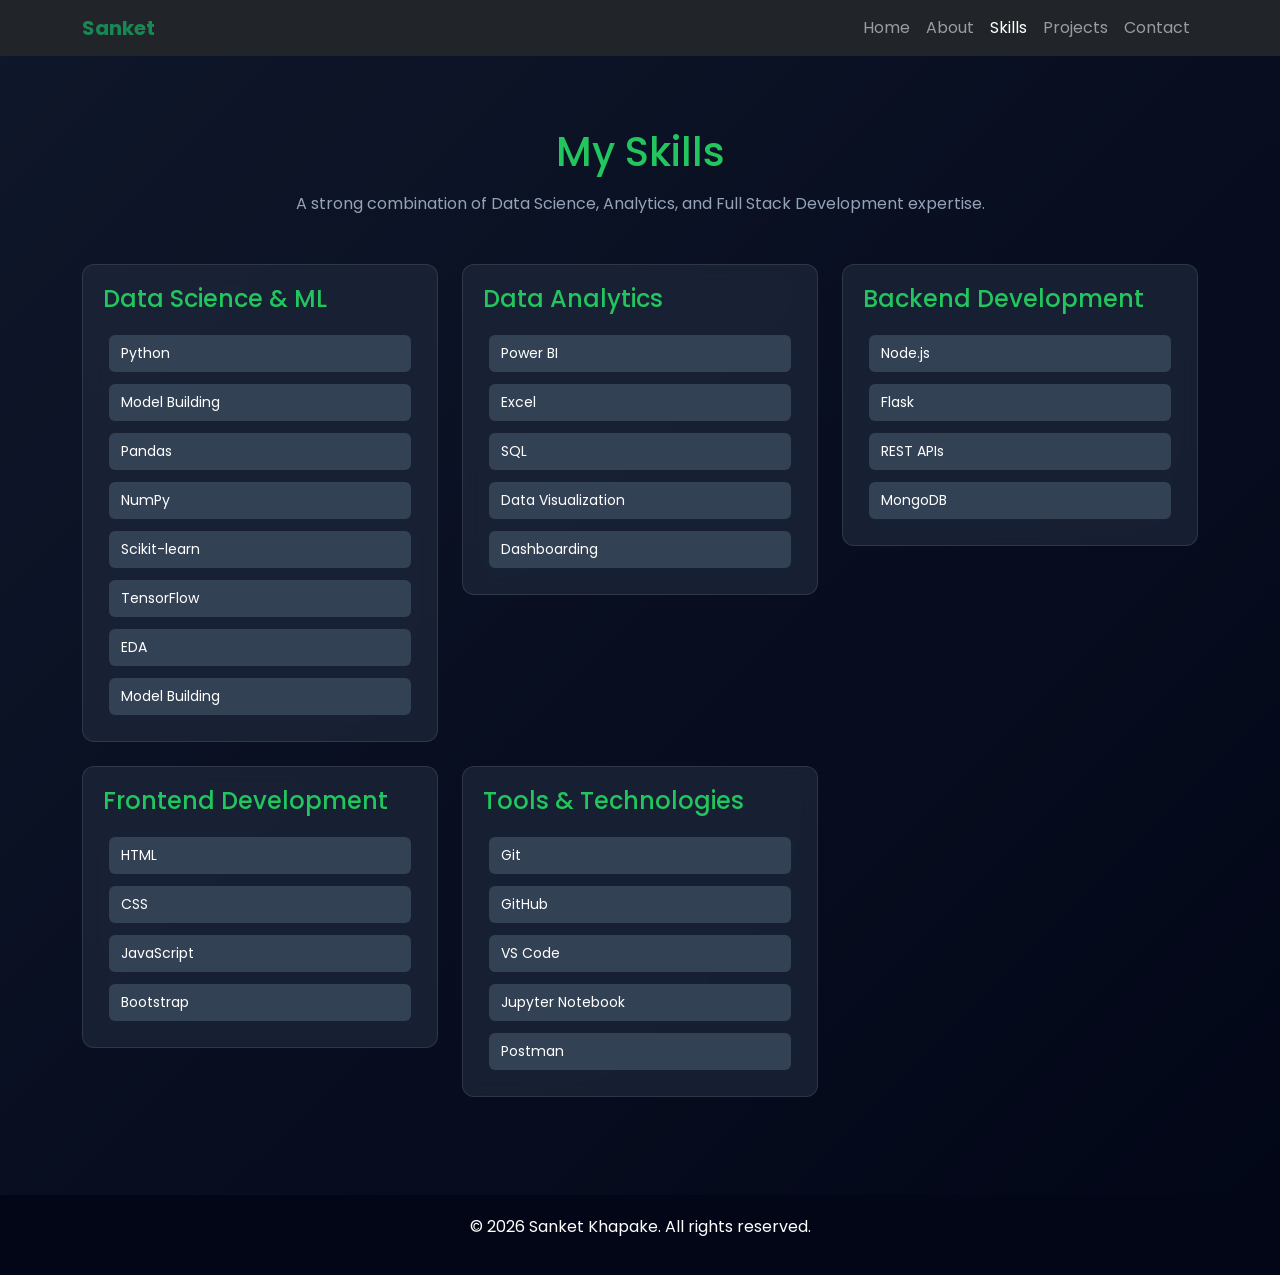
<file: sections/skills.html>
<!DOCTYPE html>
<html lang="en">
<head>
    <meta charset="UTF-8">
    <meta name="viewport" content="width=device-width, initial-scale=1.0">

    <meta name="description" content="Skills of Sanket Khapake - Data Science, Analytics, and Full Stack Development">

    <title>Skills | Sanket Khapake</title>

    <!-- Bootstrap -->
    <link href="https://cdn.jsdelivr.net/npm/bootstrap@5.3.3/dist/css/bootstrap.min.css" rel="stylesheet">

    <!-- Google Font -->
    <link href="https://fonts.googleapis.com/css2?family=Poppins:wght@300;400;600;700&display=swap" rel="stylesheet">

    <style>
        body {
            font-family: 'Poppins', sans-serif;
            background: linear-gradient(135deg, #0f172a, #020617);
            color: white;
            padding-top: 80px;
        }

        .gradient-text {
            color: #22c55e;
        }

        /* MODERN CARD */
        .card {
            background: rgba(30, 41, 59, 0.7);
            backdrop-filter: blur(10px);
            border: 1px solid rgba(255,255,255,0.1);
            padding: 20px;
            border-radius: 12px;
            transition: 0.3s;
        }

        .card:hover {
            transform: translateY(-10px);
            box-shadow: 0 10px 30px rgba(34,197,94,0.2);
        }

        .card h4 {
            color: #22c55e;
            margin-bottom: 15px;
        }

        /* FIXED BADGE */
        .skill-badge {
            background: #334155;
            color: #ffffff;
            padding: 8px 12px;
            margin: 6px;
            border-radius: 6px;
            display: inline-block;
            font-size: 14px;
            transition: 0.3s;
        }

        .skill-badge:hover {
            background: #22c55e;
            color: black;
            transform: scale(1.05);
        }

        footer {
            background: #020617;
            padding: 20px;
            text-align: center;
            margin-top: 50px;
        }

        .text-secondary {
            color: #94a3b8 !important;
        }
    </style>
</head>

<body>

<!-- NAVBAR -->
<nav class="navbar navbar-expand-lg navbar-dark bg-dark fixed-top">
    <div class="container">

        <a class="navbar-brand text-success fw-bold" href="../index.html">Sanket</a>

        <button class="navbar-toggler" type="button" data-bs-toggle="collapse" data-bs-target="#navMenu">
            <span class="navbar-toggler-icon"></span>
        </button>

        <div class="collapse navbar-collapse" id="navMenu">
            <ul class="navbar-nav ms-auto">
                <li class="nav-item"><a class="nav-link" href="../index.html">Home</a></li>
                <li class="nav-item"><a class="nav-link" href="about.html">About</a></li>
                <li class="nav-item"><a class="nav-link active" href="#">Skills</a></li>
                <li class="nav-item"><a class="nav-link" href="projects.html">Projects</a></li>
                <li class="nav-item"><a class="nav-link" href="contact.html">Contact</a></li>
            </ul>
        </div>

    </div>
</nav>

<!-- SKILLS -->
<section class="container py-5">

    <h1 class="text-center gradient-text mb-3">My Skills</h1>

    <p class="text-center text-secondary mb-5">
        A strong combination of Data Science, Analytics, and Full Stack Development expertise.
    </p>

    <div class="row g-4">

        <!-- DATA SCIENCE -->
        <div class="col-md-6 col-lg-4">
            <div class="card">
                <h4>Data Science & ML</h4>

                <span class="skill-badge">Python</span>
                <span class="skill-badge">Model Building</span>
                <span class="skill-badge">Pandas</span>
                <span class="skill-badge">NumPy</span>
                <span class="skill-badge">Scikit-learn</span>
                <span class="skill-badge">TensorFlow</span>
                <span class="skill-badge">EDA</span>
                <span class="skill-badge">Model Building</span>
            </div>
        </div>

        <!-- ANALYTICS -->
        <div class="col-md-6 col-lg-4">
            <div class="card">
                <h4>Data Analytics</h4>

                <span class="skill-badge">Power BI</span>
                <span class="skill-badge">Excel</span>
                <span class="skill-badge">SQL</span>
                <span class="skill-badge">Data Visualization</span>
                <span class="skill-badge">Dashboarding</span>
            </div>
        </div>

        <!-- BACKEND -->
        <div class="col-md-6 col-lg-4">
            <div class="card">
                <h4>Backend Development</h4>

                <span class="skill-badge">Node.js</span>
                <span class="skill-badge">Flask</span>
                <span class="skill-badge">REST APIs</span>
                <span class="skill-badge">MongoDB</span>
            </div>
        </div>

        <!-- FRONTEND -->
        <div class="col-md-6 col-lg-4">
            <div class="card">
                <h4>Frontend Development</h4>

                <span class="skill-badge">HTML</span>
                <span class="skill-badge">CSS</span>
                <span class="skill-badge">JavaScript</span>
                <span class="skill-badge">Bootstrap</span>
            </div>
        </div>

        <!-- TOOLS -->
        <div class="col-md-6 col-lg-4">
            <div class="card">
                <h4>Tools & Technologies</h4>

                <span class="skill-badge">Git</span>
                <span class="skill-badge">GitHub</span>
                <span class="skill-badge">VS Code</span>
                <span class="skill-badge">Jupyter Notebook</span>
                <span class="skill-badge">Postman</span>
            </div>
        </div>

    </div>

</section>

<!-- FOOTER -->
<footer>
    <p>© 2026 Sanket Khapake. All rights reserved.</p>
</footer>

<script src="https://cdn.jsdelivr.net/npm/bootstrap@5.3.3/dist/js/bootstrap.bundle.min.js"></script>

</body>
</html>
</file>
